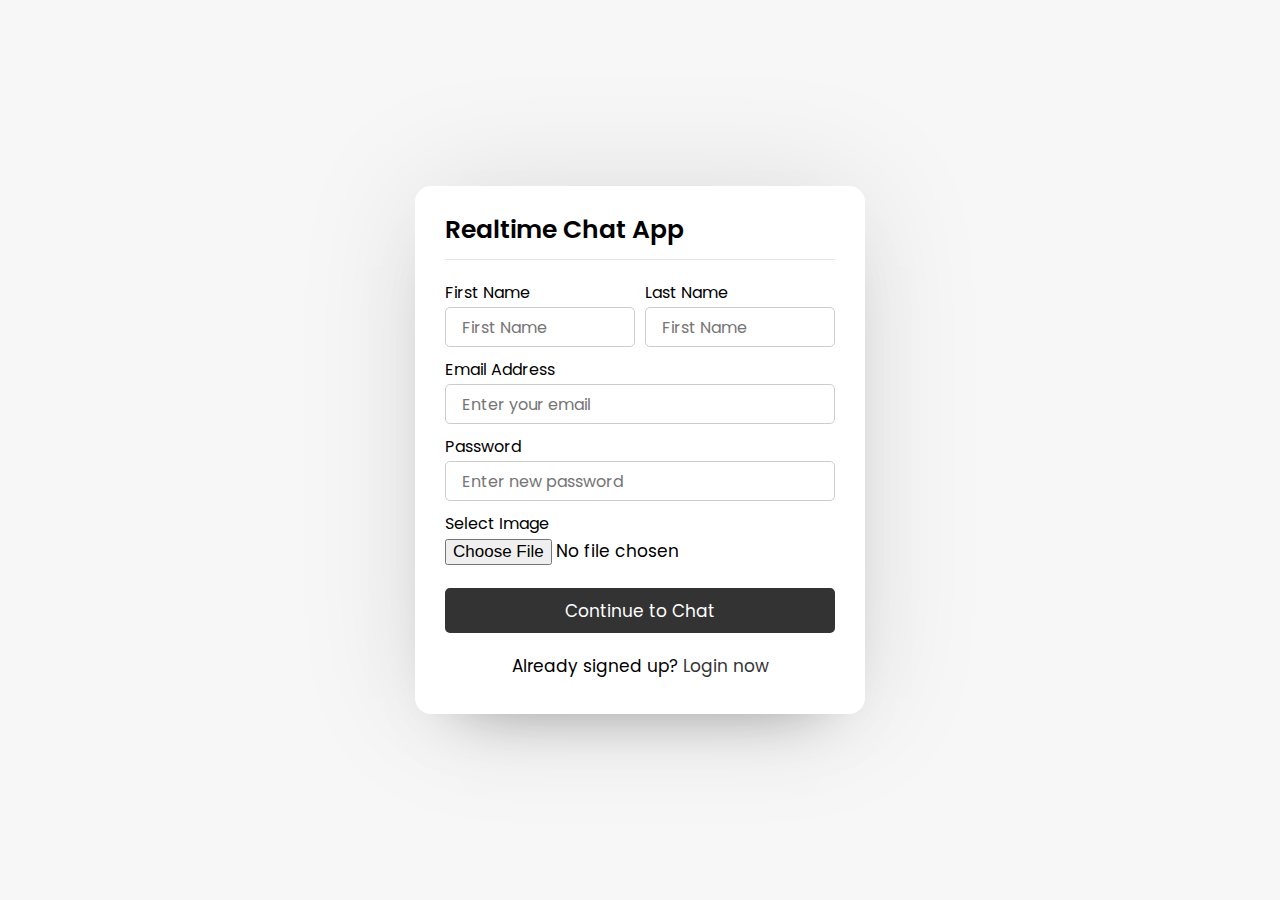
<file: index.html>
<!DOCTYPE html>
<html lang="en">
<head>
    <meta charset="UTF-8">
    <meta name="viewport" content="width=device-width, initial-scale=1.0">
    <meta http-equiv="X-UA-Compatible" content="ie=edge">
    <title>Realtime Chat App</title>
    <link rel="stylesheet" href="style.css">
    <link rel="stylesheet" href="https://cdnjs.cloudflare.com/ajax/libs/font-awesome/5.15.2/css/all.min.css"/>

</head>
<body>
    <div class="wrapper">
        <section class="form signup">
            <header>
                Realtime Chat App
            </header>
            <form action="#">
                <div class="error-txt">Error message</div>
                <div class="name-details">
                    <div class="field input">
                        <label>First Name</label>
                        <input type="text" placeholder="First Name">
                    </div>
                    <div class="field input">
                        <label>Last Name</label>
                        <input type="text" placeholder="First Name">
                    </div>
                </div>
                <div class="field input">
                    <label>Email Address</label>
                    <input type="text" placeholder="Enter your email">
                </div>
                <div class="field input">
                    <label>Password</label>
                    <input type="password" placeholder="Enter new password">
                </div>
                <div class="field image">
                    <label>Select Image</label>
                    <input type="file">
                </div>
                <div class="field button">
                    <input type="submit" value="Continue to Chat">
                </div>
            </form>
            <div class="link">Already signed up? <a href="#">Login now</a></div>
        </section>
    </div>
</body>
</html>
</file>
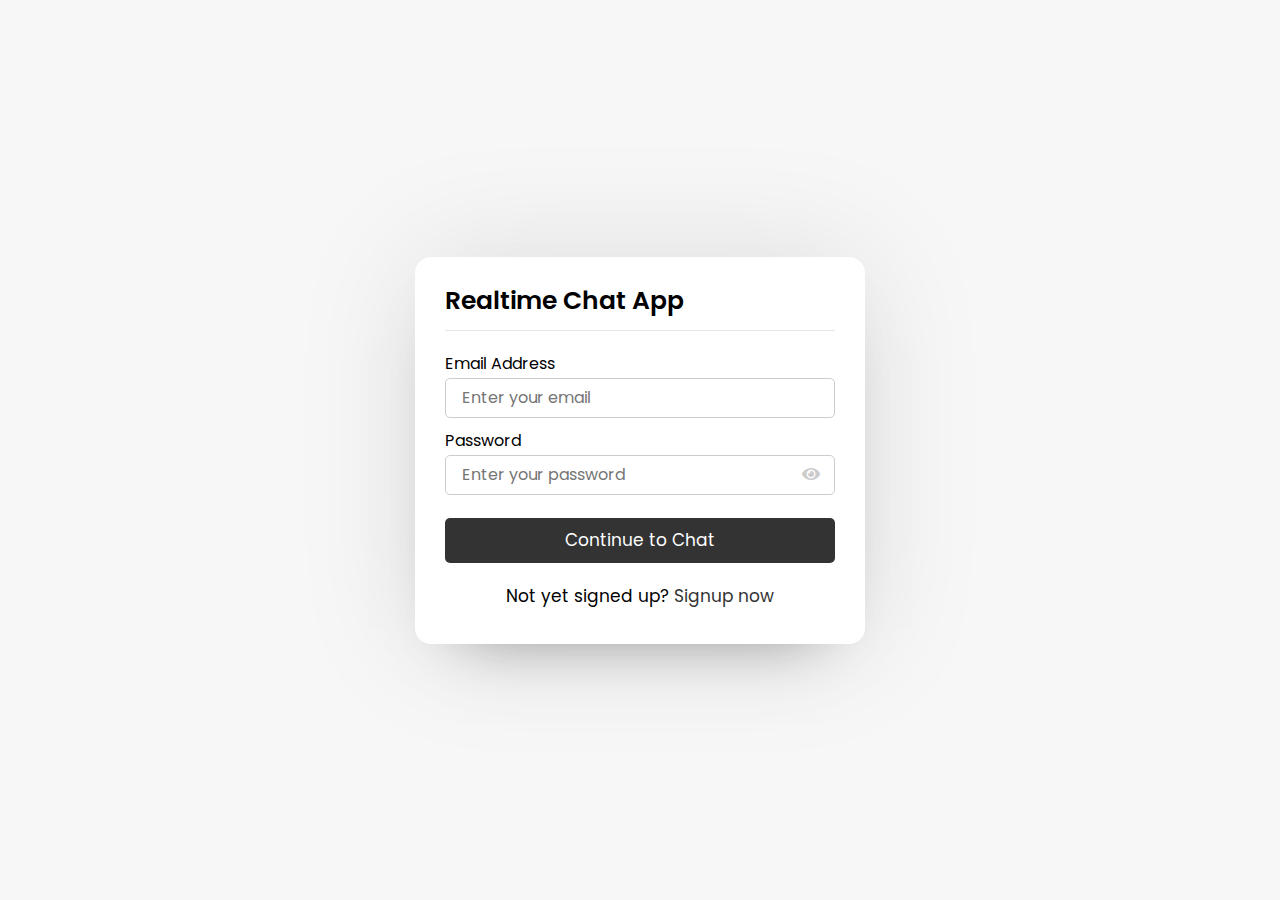
<file: login.html>
<!DOCTYPE html>
      <html lang="en">
      <head>
      <meta charset="UTF-8">
      <meta name="viewport" content="width=device-width, initial-scale=1.0">
      <meta http-equiv="X-UA-Compatible" content="ie=edge">
      <title>Realtime Chat App</title>
  <link rel="stylesheet" href="style.css">
  <link rel="stylesheet" href="https://cdnjs.cloudflare.com/ajax/libs/font-awesome/5.15.2/css/all.min.css"/>

</head>
<body>
<div class="wrapper">
  <section class="form login">
    <header>
      Realtime Chat App
    </header>
    <form action="#">
      <div class="error-txt">Error message</div>
      <div class="field input">
        <label>Email Address</label>
        <input type="text" placeholder="Enter your email">
      </div>
      <div class="field input">
        <label>Password</label>
        <input type="password" placeholder="Enter your password">
        <i class="fas fa-eye"></i>
      </div>
      <div class="field button">
        <input type="submit" value="Continue to Chat">
      </div>
    </form>
    <div class="link">Not yet signed up? <a href="#">Signup now</a></div>
  </section>
</div>
</body>
</html></title>
</head>
<body>

</body>
</html>
</file>
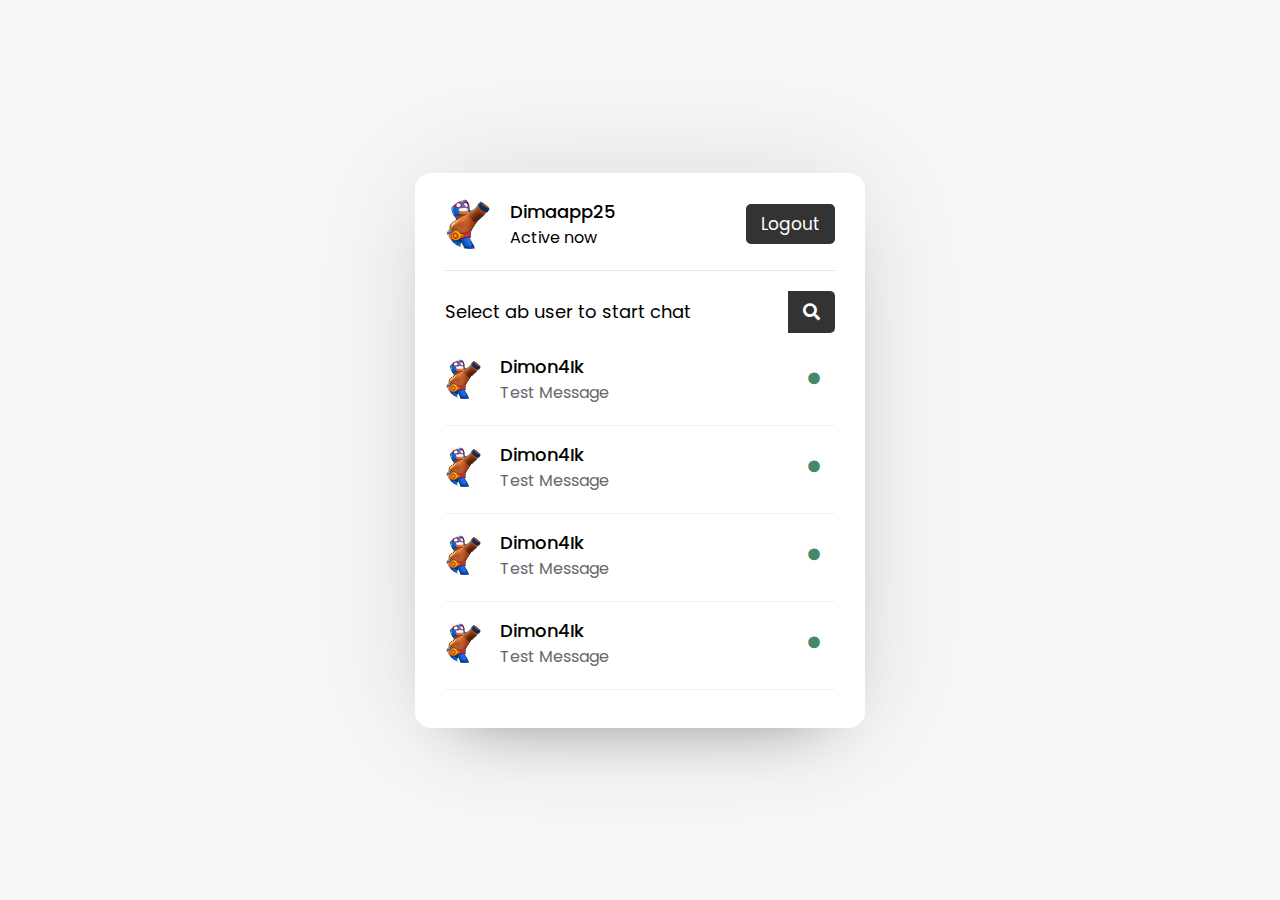
<file: users.html>
<!DOCTYPE html>
<html lang="en">
<head>
    <meta charset="UTF-8">
    <meta name="viewport" content="width=device-width, initial-scale=1.0">
    <meta http-equiv="X-UA-Compatible" content="ie=edge">
    <title>Realtime Chat App</title>
    <link rel="stylesheet" href="style.css">
    <link rel="stylesheet" href="https://cdnjs.cloudflare.com/ajax/libs/font-awesome/5.15.2/css/all.min.css"/>
</head>
<body>
<div class="wrapper">
    <section class="users">
        <header>
            <div class="content">
                <img src="Эль_Примо_Skin-Default.png" alt="">
                <div class="details">
                    <span>Dimaapp25</span>
                    <p>Active now</p>
                </div>
            </div>
            <a href="#" class="logout">Logout</a>
        </header>
        <div class="search">
            <span class="text">
                Select ab user to start chat
            </span>
            <input type="text" placeholder="Enter name to search...">
            <button><i class="fas fa-search"></i></button>
        </div>
        <div class="users-list">
            <a href="#">
                <div class="content">
                    <img src="Эль_Примо_Skin-Default.png" alt="">
                    <div class="details">
                        <span>Dimon4Ik</span>
                        <p>Test Message</p>
                    </div>
                </div>
                <div class="status-dot"><i class="fas fa-circle"></i></div>
            </a>
            <a href="#">
                <div class="content">
                    <img src="Эль_Примо_Skin-Default.png" alt="">
                    <div class="details">
                        <span>Dimon4Ik</span>
                        <p>Test Message</p>
                    </div>
                </div>
                <div class="status-dot"><i class="fas fa-circle"></i></div>
            </a>
            <a href="#">
                <div class="content">
                    <img src="Эль_Примо_Skin-Default.png" alt="">
                    <div class="details">
                        <span>Dimon4Ik</span>
                        <p>Test Message</p>
                    </div>
                </div>
                <div class="status-dot"><i class="fas fa-circle"></i></div>
            </a>
            <a href="#">
                <div class="content">
                    <img src="Эль_Примо_Skin-Default.png" alt="">
                    <div class="details">
                        <span>Dimon4Ik</span>
                        <p>Test Message</p>
                    </div>
                </div>
                <div class="status-dot"><i class="fas fa-circle"></i></div>
            </a>
            <a href="#">
                <div class="content">
                    <img src="Эль_Примо_Skin-Default.png" alt="">
                    <div class="details">
                        <span>Dimon4Ik</span>
                        <p>Test Message</p>
                    </div>
                </div>
                <div class="status-dot"><i class="fas fa-circle"></i></div>
            </a>
            <a href="#">
                <div class="content">
                    <img src="Эль_Примо_Skin-Default.png" alt="">
                    <div class="details">
                        <span>Dimon4Ik</span>
                        <p>Test Message</p>
                    </div>
                </div>
                <div class="status-dot"><i class="fas fa-circle"></i></div>
            </a>
        </div>
    </section>
</div>
</body>
</file>
<file: style.css>
@import url("https://fonts.googleapis.com/css2?family=Poppins:wght@200;300;400;500;600;700&display=swap");
*{
    margin: 0;
    padding: 0;
    box-sizing: border-box;
    text-decoration: none;
    font-family: 'Poppins', sans-serif;
}

body{
    display: flex;
    align-items: center;
    justify-content: center;
    min-height: 100vh;
    background: #f7f7f7;
}

.wrapper{
    background: #fff;
    width: 450px;
    border-radius: 16px;
    box-shadow: 0 0 128px 0 rgba(0, 0, 0, 0.1),
                0 32px 64px -48px rgba(0, 0, 0, 0.5);
}

.form{
    padding: 25px 30px;
}

.form header {
    font-size: 25px;
    font-weight: 600;
    padding-bottom: 10px;
    border-bottom: 1px solid #e6e6e6;
}

.form form {
    margin: 20px 0;
}

.form form .error-txt{
    color: #721c24;
    background: #f8d7da;
    padding: 8px 10px;
    text-align: center;
    border-radius: 10px;
    margin-bottom: 10px;
    border: 1px solid #f5c6cd;
    display: none;
}

.form form .field{
    display: flex;
    position: relative;
    flex-direction: column;
    margin-bottom: 10px;
}

.form form .name-details{
    display: flex;
}

form .name-details .field:first-child{
    margin-right: 10px;
}

form.name-details .field:last-child{
    margin-left: 10px;
}

.form form .field input {
    outline: none;
}

.form form .field label{
    margin-bottom: 2px;
}

.form form .input input{
    height: 40px;
    width: 100%;
    font-size: 16px;
    padding: 0 16px;
    border: 1px solid #ccc;
    border-radius: 5px;
}

.form form .image input{
    font-size: 17px;
}

.form form .button input{
    margin-top: 13px;
    height: 45px;
    border: none;
    font-size: 17px;
    font-weight: 400;
    background: #333333;
    color: #fff;
    border-radius: 5px;
    cursor: pointer;
}

.form form .field i{
    position: absolute;
    right: 15px;
    color: #ccc;
    top: 70%;
    transform: translateY(-50%);
    cursor: pointer;
}

.form form .field i.active::before{
    content: "\f070";
    color: #333;

}

.form .link{
    text-align: center;
    margin: 10px 0;
    font-size: 17px;
}

.form .link a{
    color: #333333;
}

.form .link a:hover{
    text-decoration: underline;
}

/* USERS */

.users {
    padding: 25px 30px;
}

.users header,
.users-list a{
    display: flex;
    align-items: center;
    padding-bottom: 20px;
    justify-content: space-between;
    border-bottom: 1px solid #e6e6e6;
}

.wrapper img{
    object-fit: cover;
    border-radius: 50%;
}

:is(.users, .users-list) .content{
    display: flex;
    align-items: center;
}

.users header .content img{
    height: 50px;
    width: 50px;

}

:is(.users, .users-list) .details{
    margin-left: 15px;
    color: #000;
}

:is(.users, .users-lis) .details span{
    font-size: 18px;
    font-weight: 500;
}

.users header .logout{
    color: #fff;
    background: #333333;
    padding: 7px 15px;
    font-size: 17px;
    border-radius: 5px;
}

.users .search{
    margin: 20px 0;
    display: flex;
    position: relative;
    align-items: center;
    justify-content: space-between;
}

.users .search .text{
    font-size: 18px;
}

.users .search input{
    position: absolute;
    height: 42px;
    width: calc(100% - 50px);
    border: 1px solid #cccccc;
    padding: 0 13px;
    font-size: 16px;
    border-radius: 5px 0 0 5px;
    outline: none;
    opacity: 0;
    pointer-events: none;
    transition: all 0.3s ease;
}

.users .search input.active{
    opacity: 1;
    pointer-events: auto;
}

.users .search button{
    width: 47px;
    height: 42px;
    border: none;
    outline: none;
    color: #fff;
    background: #333333;
    cursor: pointer;
    font-size: 17px;
    border-radius: 0 5px 5px 0;
    transition: all 0.2s ease;
}

.users .search button .active{
    color: #fff;
    background: #333;
}

.users .search button.active i::before{
    content: "\f00d";
}

.users-list{
    max-height: 350px;
    overflow-y: auto;
}

.users-list a{
    padding-right: 15px;
    margin-bottom: 15px;
    break-after: 10px;
    border-bottom-color: #f1f1f1;
}

/*
    SCROLLBAR REDESIGNING
*/
:is(.users-list, .chat-box)::-webkit-scrollbar{
    width: 0;
}

.users-list a:last-child{
    border: none;
    margin-bottom: 0px;
}

.users-list a .content img{
    height: 40px;
    width: 40px;
}

.users-list a .content p{
    color: #67676a;
}

.users-list a .status-dot{
    font-size: 12px;
    color: #468669;
}

.users-list a .status-dot.offline{
    color: #ccc;
}

/* CHAT AREA */
.chat-area header {
    display: flex;
    align-items: center;
    padding: 18px 30px;
}

.chat-area header .back-icon {
    font-size: 18px;
    color: #333333;

}

.chat-area header img {
    height: 45px;
    width: 45px;
    margin: 0 15px;
}

.char-area header span{
    font-size: 17px;
    font-weight: 500;
}

.chat-box{
    height: 500px;
    background: #f7f7f7;
    overflow-y: auto;
    padding: 10px 30px 20px 30px;
    box-shadow: inset 0 32px 32px -32px rgb(0 0 0 / 5%),
                inset 0 -32px 32px -32px rgb(0 0 0 / 5%);
}

.chat-box .chat {
    margin: 15px 0;
}

.chat-box .chat p{
    padding: 8px 16px;
    box-shadow: 0 0 32px rgb(0 0 0 / 8%),
                0 16px 16px -16px rgb(0 0 0 / 10%);
    word-wrap: break-word;
}

.chat-box .outgoing{
    display: flex;
}

.outgoing .details{
    margin-left: auto;
    max-width: calc(100% - 130px);
}

.outgoing .details p{
    background: #333333;
    color: #fff;
    border-radius: 18px 18px 0 18px;
}

.chat-box .incoming{
    display: flex;
    align-items: flex-end;
}

.chat-box .incoming img{
    height: 35px;
    width: 35px;
}

.incoming .details{
    margin-left: 10px;
    margin-right: auto;
    max-width: calc(100% - 130px);
}

.incoming .details p{
    background: #fff;
    color: #333;
    border-radius: 18px 18px 18px 0;
}

.chat-area .typing-area{
    padding: 18px 30px;
    display: flex;
    justify-content: space-between;
}

.typing-area input{
    height: 45px;
    width: calc(100% - 58px);
    font-size: 17px;
    border: 1px solid #ccc;
    padding: 0 13px;
    border-radius: 5px 0 0 5px;
    outline: none;
}

.typing-area button{
    width: 55px;
    border: none;
    outline: none;
    background: #333;
    color: #fff;
    font-size: 19px;
    cursor: pointer;
    border-radius: 0 5px 5px 0;
}
</file>
